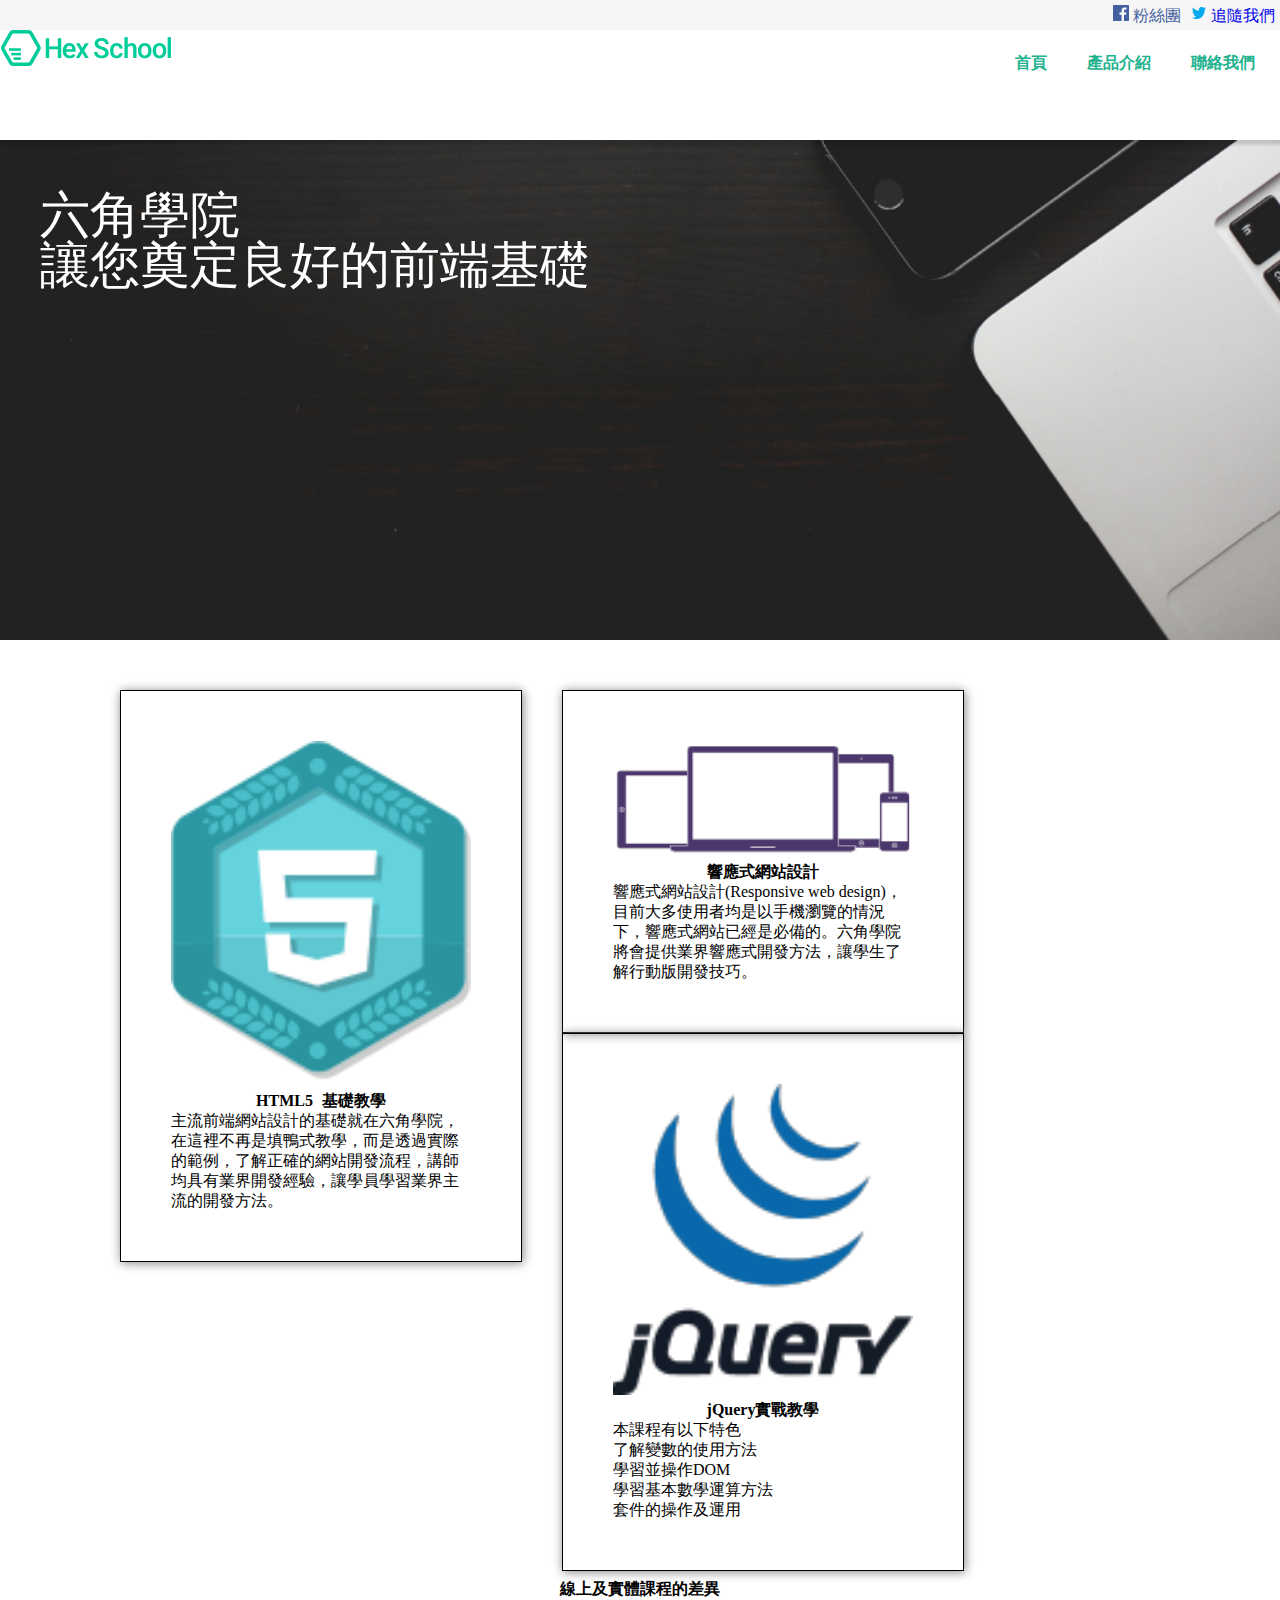
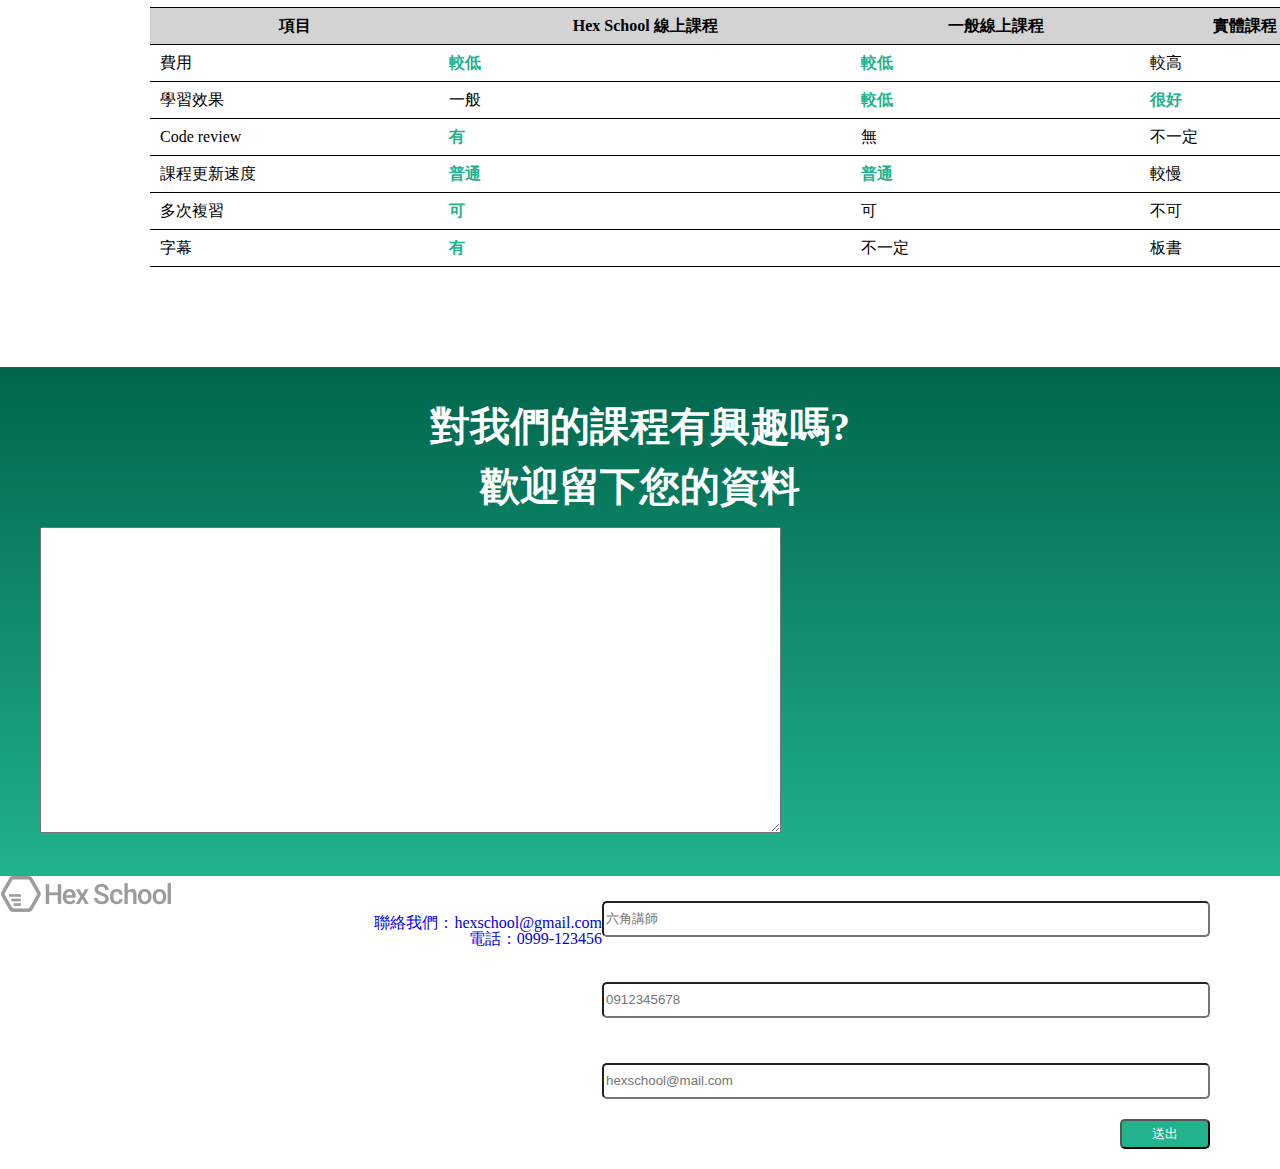
<file: index.html>
<!DOCTYPE html>
<html lang="en">
<head>
	<meta charset="UTF-8">
	<meta name="viewport" content="width=device-width,initial-scale=1.0" />
	<link rel="stylesheet" href="css/style6.css">
	<title>Document</title>
</head>
<body>
	<div class="wrap">
		<div class="header">
			<div class="bar">
				<ul>
					<li class="facebook">
						<a href="#">
							<img src="img/facebookIcon.png" alt="fb">
							<span>粉絲團</span>
						</a>
					</li>
					<li>
						<a href="#">
							<img src="img/twitterIcon.png" alt="twitter">
							<span>追隨我們</span>
						</a>
					</li>
				</ul>
			</div>
			<div class="topmenu">
				<a href="#">
					<img src="img/logo.png" alt="">
				</a>
				<ul>
					<li>
						<a href="#">首頁</a>
					</li>
					<li>
						<a href="#">產品介紹</a>
					</li>
					<li>
						<a href="#">聯絡我們</a>
					</li>
				</ul>
			</div>
		</div>
		<div class="content">
			<dir class="banner">
				<p><br>六角學院</br>讓您奠定良好的前端基礎</p>
			</dir>
			<div class="topics">
				<div>
					<img src="img/html.png" alt="html">
					<h2>HTML5 基礎教學</h2>
					<p>主流前端網站設計的基礎就在六角學院，在這裡不再是填鴨式教學，而是透過實際的範例，了解正確的網站開發流程，講師均具有業界開發經驗，讓學員學習業界主流的開發方法。</p>						
				</div>
				<div>
					<img src="img/rwd.png" alt="rwd">
					<h2>響應式網站設計</h2>
					<p>響應式網站設計(Responsive web design)，目前大多使用者均是以手機瀏覽的情況下，響應式網站已經是必備的。六角學院將會提供業界響應式開發方法，讓學生了解行動版開發技巧。</p>
				</div>
				<div>
					<img src="img/jQuery.png" alt="jQuery">
					<h2>jQuery實戰教學</h2>
					<span>本課程有以下特色</span>
					<ul>
						<li>了解變數的使用方法</li>
						<li>學習並操作DOM</li>
						<li>學習基本數學運算方法</li>
						<li>套件的操作及運用</li>
					</ul>	
				</div>
			</div>
		</div>

		<div class="clearfix"></div>

		<div>
			<h1>線上及實體課程的差異</h1>
		</div>
		<table class="price">
			<tr>
				<th>項目</th>
				<th>Hex School 線上課程</th>
				<th>一般線上課程</th>
				<th>實體課程</th>
			</tr>
			<tr>
				<td>費用</td>
				<td class="green">較低</td>
				<td class="green">較低</td>
				<td>較高</td>
			</tr>
			<tr>
				<td>學習效果</td>
				<td>一般</td>
				<td class="green">較低</td>
				<td class="green">很好</td>
			</tr>
			<tr>
				<td>Code review</td>
				<td class="green">有</td>
				<td>無</td>
				<td>不一定</td>
			</tr>
			<tr>
				<td>課程更新速度</td>
				<td class="green">普通</td>
				<td class="green">普通</td>
				<td>較慢</td>
			</tr>
			<tr>
				<td>多次複習</td>
				<td class="green">可</td>
				<td>可</td>
				<td>不可</td>
			</tr>
			<tr>
				<td>字幕</td>
				<td class="green">有</td>
				<td>不一定</td>
				<td>板書</td>
			</tr>
		</table>

		<div class="form">
			<h1>對我們的課程有興趣嗎?
				<br>歡迎留下您的資料</h1>

			<div>
				<textarea name="comments" id="" cols="90" rows="20"></textarea>

				<form action="index6.html">
					<label for="name">姓名</label>
					<br>
					<input id="name" type="text" placeholder="六角講師" name="name">				
					<br>
					<label for="phone">電話</label>
					<br>
					<input id="phone" type="text" placeholder="0912345678" name="">				
					<br>
					<label for="mail">信箱</label>
					<br>
					<input id="mail" type="text" placeholder="hexschool@mail.com" name="mail" >
					<br>

					<input id="button" type="submit" value="送出">
				</form>
			</div>

		</div>

		<div class="footer">
			<div class="footermenu">
				<a href="#">
					<img src="img/footerLogo.png" alt="">
				</a>
				<ul>
					<li>
						<a href="#">聯絡我們：hexschool@gmail.com</a>
					</li>
					<br>
					<li>
						<a href="#">電話：0999-123456</a>
					</li>
				</ul>
		</div>
	</div>
	
</body>
</html>



<!-- 					<div>
						<img src="img/html.png" alt="html">
						<h2>HTML5 基礎教學</h2>
						<p>主流前端網站設計的基礎就在六角學院，在這裡不再是填鴨式教學，而是透過實際的範例，了解正確的網站開發流程，講師均具有業界開發經驗，讓學員學習業界主流的開發方法。</p>						
					</div>
					<div>
						<img src="img/rwd.png" alt="rwd">
						<h2>響應式網站設計</h2>
						<p>響應式網站設計(Responsive web design)，目前大多使用者均是以手機瀏覽的情況下，響應式網站已經是必備的。六角學院將會提供業界響應式開發方法，讓學生了解行動版開發技巧。</p>
					</div>
					<div>
						<img src="img/jQuery.png" alt="jQuery">
						<h2>jQuery實戰教學</h2>
						<p>本課程有以下特色
						<ul>
							<li>了解變數的使用方法</li>
							<li>學習並操作DOM</li>
							<li>學習基本數學運算方法</li>
							<li>套件的操作及運用</li>
						</ul>
						</p>	
					</div> -->






<!-- 									<ul class="list">
					<li>
						<img src="img/html.png" alt="html">
						<h2>HTML5 基礎教學</h2>
						<p>主流前端網站設計的基礎就在六角學院，在這裡不再是填鴨式教學，而是透過實際的範例，了解正確的網站開發流程，講師均具有業界開發經驗，讓學員學習業界主流的開發方法。</p>
					</li>
					<li>
						<img src="img/rwd.png" alt="rwd">
						<h2>響應式網站設計</h2>
						<p>響應式網站設計(Responsive web design)，目前大多使用者均是以手機瀏覽的情況下，響應式網站已經是必備的。六角學院將會提供業界響應式開發方法，讓學生了解行動版開發技巧。</p>
					</li>
					<li>
						<img src="img/jQuery.png" alt="jQuery">
						<h2>jQuery實戰教學</h2>
						<p>本課程有以下特色</p>
							<ul>
								<li>了解變數的使用方法</li>
								<li>學習並操作DOM</li>
								<li>學習基本數學運算方法</li>
								<li>套件的操作及運用</li>
							</ul>	
					</li>
				</ul> -->
</file>
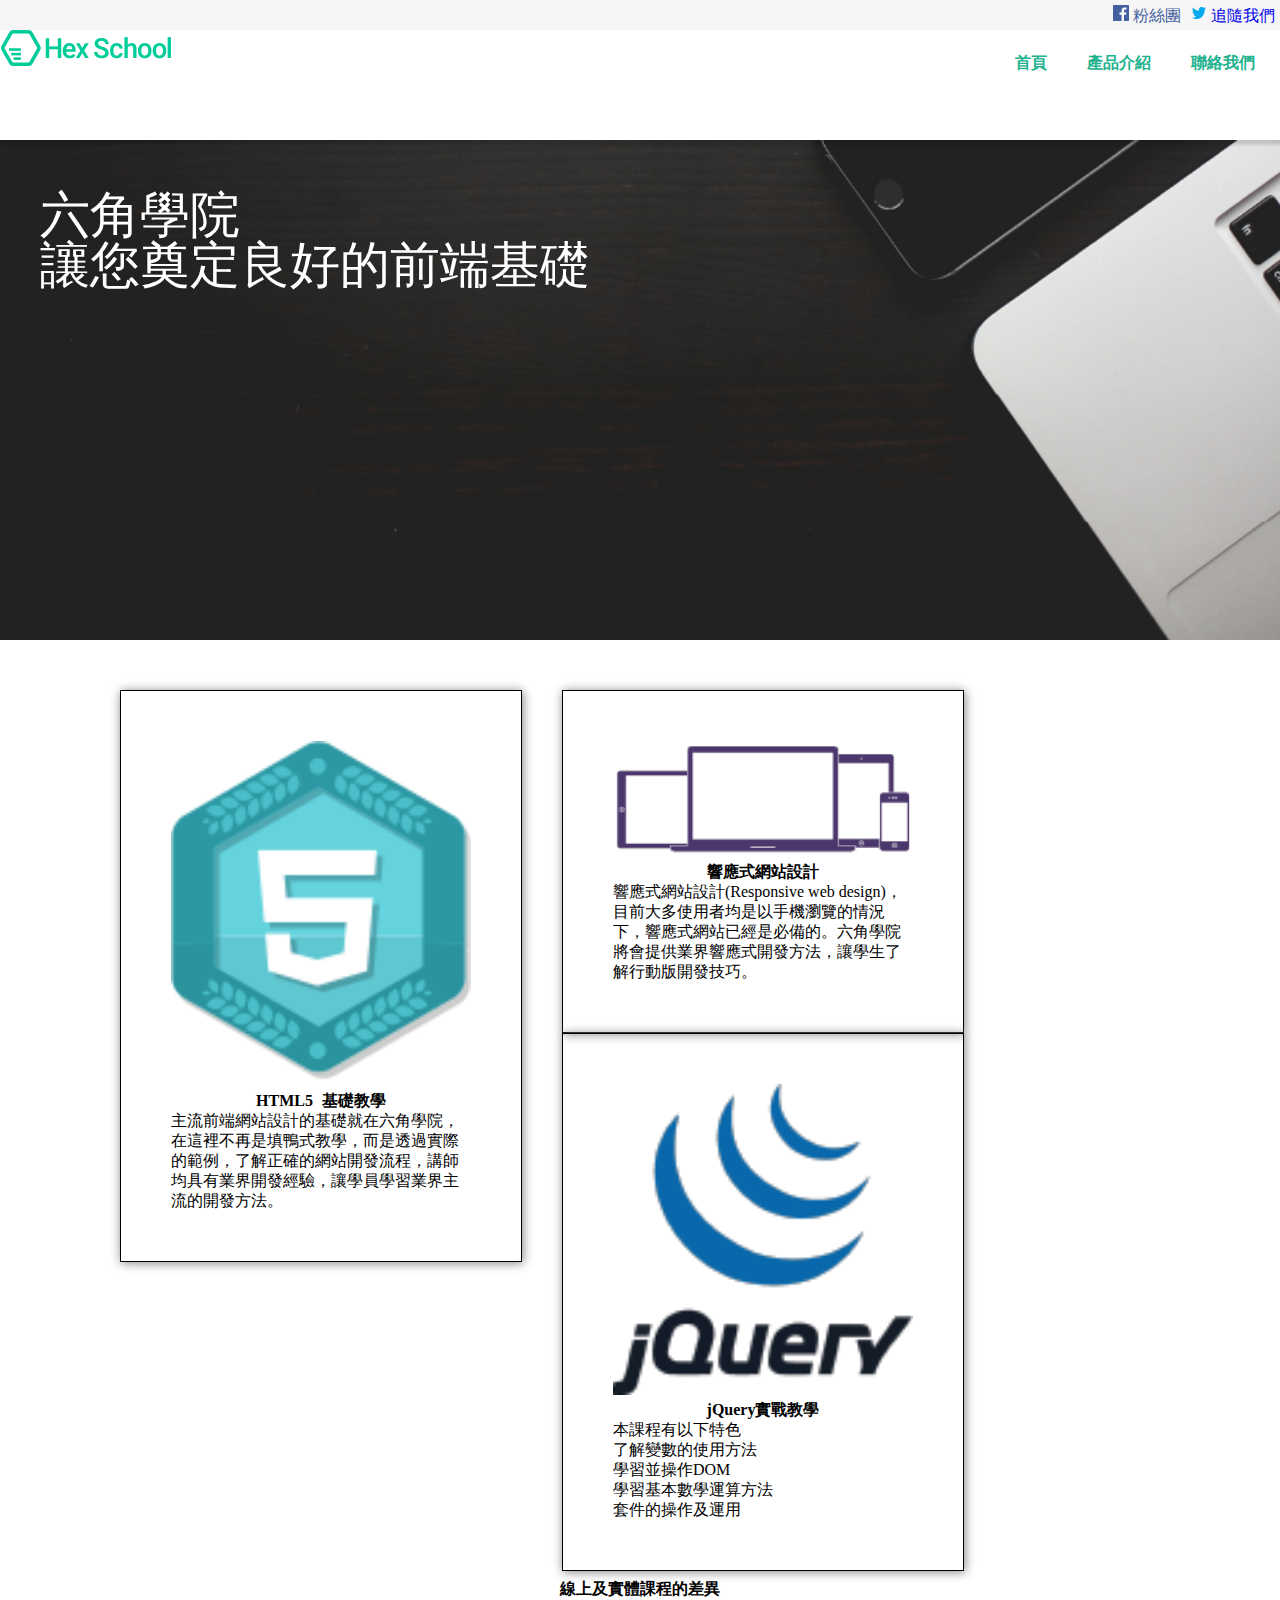
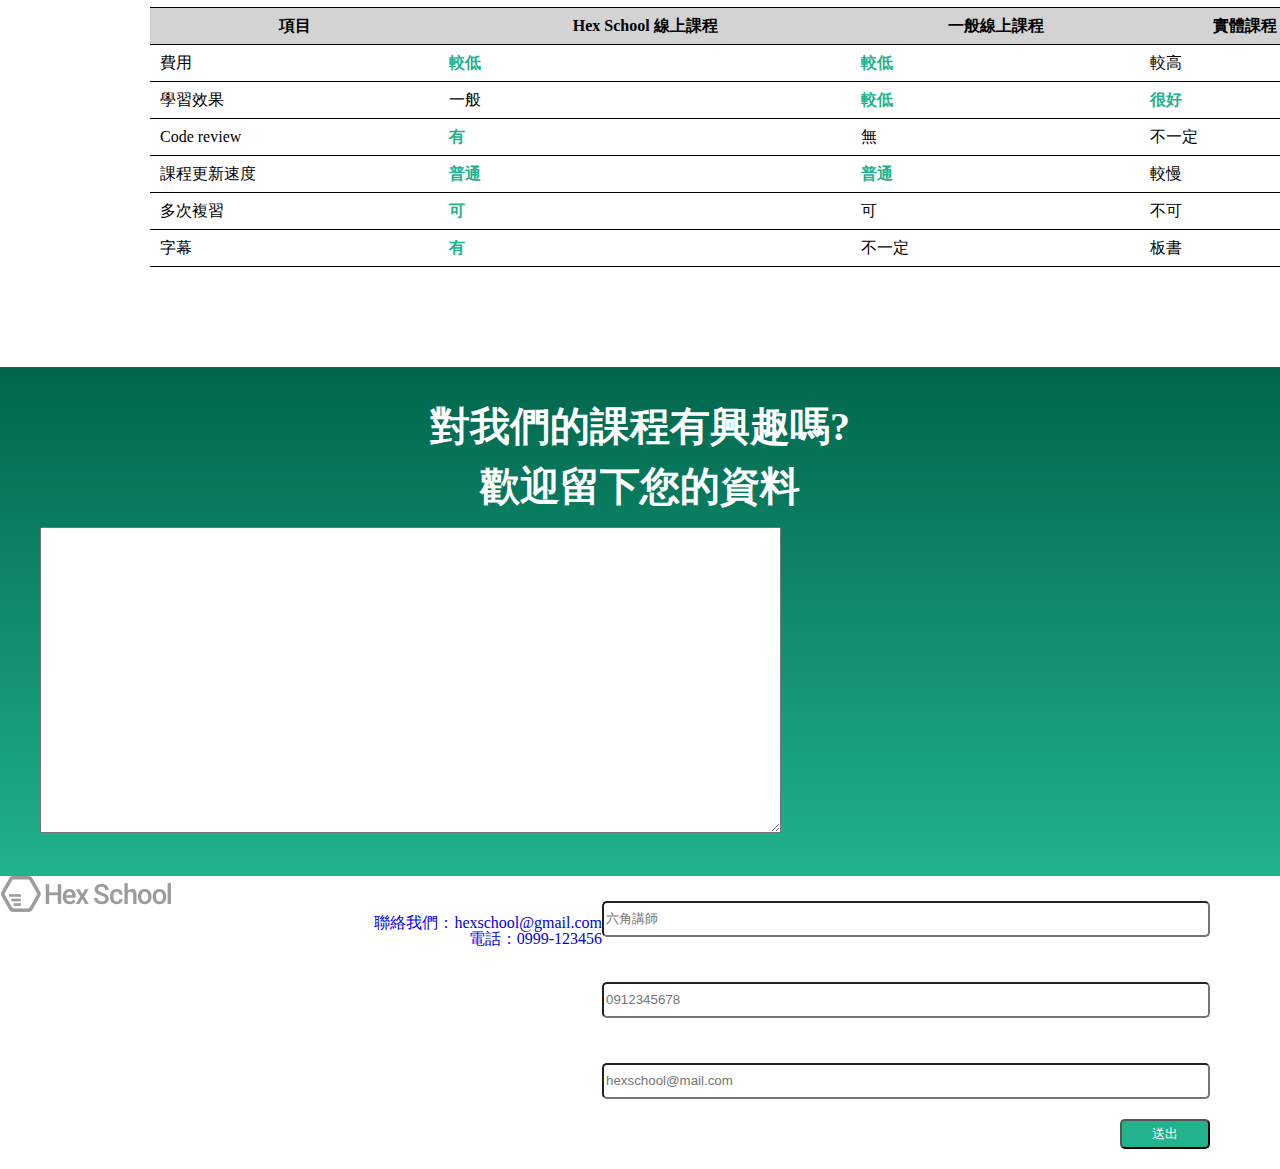
<file: index6.html>
<!DOCTYPE html>
<html lang="en">
<head>
	<meta charset="UTF-8">
	<link rel="stylesheet" href="css/style6.css">
	<title>Document</title>
</head>
<body>
	<div class="wrap">
		<div class="header">
			<div class="bar">
				<ul>
					<li class="facebook">
						<a href="#">
							<img src="img/facebookIcon.png" alt="fb">
							<span>粉絲團</span>
						</a>
					</li>
					<li>
						<a href="#">
							<img src="img/twitterIcon.png" alt="twitter">
							<span>追隨我們</span>
						</a>
					</li>
				</ul>
			</div>
			<div class="topmenu">
				<a href="#">
					<img src="img/logo.png" alt="">
				</a>
				<ul>
					<li>
						<a href="#">首頁</a>
					</li>
					<li>
						<a href="#">產品介紹</a>
					</li>
					<li>
						<a href="#">聯絡我們</a>
					</li>
				</ul>
			</div>
		</div>
		<div class="content">
			<dir class="banner">
				<p><br>六角學院</br>讓您奠定良好的前端基礎</p>
			</dir>
			<div class="topics">
				<div>
					<img src="img/html.png" alt="html">
					<h2>HTML5 基礎教學</h2>
					<p>主流前端網站設計的基礎就在六角學院，在這裡不再是填鴨式教學，而是透過實際的範例，了解正確的網站開發流程，講師均具有業界開發經驗，讓學員學習業界主流的開發方法。</p>						
				</div>
				<div>
					<img src="img/rwd.png" alt="rwd">
					<h2>響應式網站設計</h2>
					<p>響應式網站設計(Responsive web design)，目前大多使用者均是以手機瀏覽的情況下，響應式網站已經是必備的。六角學院將會提供業界響應式開發方法，讓學生了解行動版開發技巧。</p>
				</div>
				<div>
					<img src="img/jQuery.png" alt="jQuery">
					<h2>jQuery實戰教學</h2>
					<span>本課程有以下特色</span>
					<ul>
						<li>了解變數的使用方法</li>
						<li>學習並操作DOM</li>
						<li>學習基本數學運算方法</li>
						<li>套件的操作及運用</li>
					</ul>	
				</div>
			</div>
		</div>

		<div class="clearfix"></div>

		<div>
			<h1>線上及實體課程的差異</h1>
		</div>
		<table class="price">
			<tr>
				<th>項目</th>
				<th>Hex School 線上課程</th>
				<th>一般線上課程</th>
				<th>實體課程</th>
			</tr>
			<tr>
				<td>費用</td>
				<td class="green">較低</td>
				<td class="green">較低</td>
				<td>較高</td>
			</tr>
			<tr>
				<td>學習效果</td>
				<td>一般</td>
				<td class="green">較低</td>
				<td class="green">很好</td>
			</tr>
			<tr>
				<td>Code review</td>
				<td class="green">有</td>
				<td>無</td>
				<td>不一定</td>
			</tr>
			<tr>
				<td>課程更新速度</td>
				<td class="green">普通</td>
				<td class="green">普通</td>
				<td>較慢</td>
			</tr>
			<tr>
				<td>多次複習</td>
				<td class="green">可</td>
				<td>可</td>
				<td>不可</td>
			</tr>
			<tr>
				<td>字幕</td>
				<td class="green">有</td>
				<td>不一定</td>
				<td>板書</td>
			</tr>
		</table>

		<div class="form">
			<h1>對我們的課程有興趣嗎?
				<br>歡迎留下您的資料</h1>

			<div>
				<textarea name="comments" id="" cols="90" rows="20"></textarea>

				<form action="index6.html">
					<label for="name">姓名</label>
					<br>
					<input id="name" type="text" placeholder="六角講師" name="name">				
					<br>
					<label for="phone">電話</label>
					<br>
					<input id="phone" type="text" placeholder="0912345678" name="">				
					<br>
					<label for="mail">信箱</label>
					<br>
					<input id="mail" type="text" placeholder="hexschool@mail.com" name="mail" >
					<br>

					<input id="button" type="submit" value="送出">
				</form>
			</div>

		</div>

		<div class="footer">
			<div class="footermenu">
				<a href="#">
					<img src="img/footerLogo.png" alt="">
				</a>
				<ul>
					<li>
						<a href="#">聯絡我們：hexschool@gmail.com</a>
					</li>
					<br>
					<li>
						<a href="#">電話：0999-123456</a>
					</li>
				</ul>
		</div>
	</div>
	
</body>
</html>



<!-- 					<div>
						<img src="img/html.png" alt="html">
						<h2>HTML5 基礎教學</h2>
						<p>主流前端網站設計的基礎就在六角學院，在這裡不再是填鴨式教學，而是透過實際的範例，了解正確的網站開發流程，講師均具有業界開發經驗，讓學員學習業界主流的開發方法。</p>						
					</div>
					<div>
						<img src="img/rwd.png" alt="rwd">
						<h2>響應式網站設計</h2>
						<p>響應式網站設計(Responsive web design)，目前大多使用者均是以手機瀏覽的情況下，響應式網站已經是必備的。六角學院將會提供業界響應式開發方法，讓學生了解行動版開發技巧。</p>
					</div>
					<div>
						<img src="img/jQuery.png" alt="jQuery">
						<h2>jQuery實戰教學</h2>
						<p>本課程有以下特色
						<ul>
							<li>了解變數的使用方法</li>
							<li>學習並操作DOM</li>
							<li>學習基本數學運算方法</li>
							<li>套件的操作及運用</li>
						</ul>
						</p>	
					</div> -->






<!-- 									<ul class="list">
					<li>
						<img src="img/html.png" alt="html">
						<h2>HTML5 基礎教學</h2>
						<p>主流前端網站設計的基礎就在六角學院，在這裡不再是填鴨式教學，而是透過實際的範例，了解正確的網站開發流程，講師均具有業界開發經驗，讓學員學習業界主流的開發方法。</p>
					</li>
					<li>
						<img src="img/rwd.png" alt="rwd">
						<h2>響應式網站設計</h2>
						<p>響應式網站設計(Responsive web design)，目前大多使用者均是以手機瀏覽的情況下，響應式網站已經是必備的。六角學院將會提供業界響應式開發方法，讓學生了解行動版開發技巧。</p>
					</li>
					<li>
						<img src="img/jQuery.png" alt="jQuery">
						<h2>jQuery實戰教學</h2>
						<p>本課程有以下特色</p>
							<ul>
								<li>了解變數的使用方法</li>
								<li>學習並操作DOM</li>
								<li>學習基本數學運算方法</li>
								<li>套件的操作及運用</li>
							</ul>	
					</li>
				</ul> -->
</file>
<file: css/style6.css>
html, body, div, span, applet, object, iframe,
h1, h2, h3, h4, h5, h6, p, blockquote, pre,
a, abbr, acronym, address, big, cite, code,
del, dfn, em, img, ins, kbd, q, s, samp,
small, strike, strong, sub, sup, tt, var,
b, u, i, center,
dl, dt, dd, ol, ul, li,
fieldset, form, label, legend,
table, caption, tbody, tfoot, thead, tr, th, td,
article, aside, canvas, details, embed, 
figure, figcaption, footer, header, hgroup, 
menu, nav, output, ruby, section, summary,
time, mark, audio, video {
  margin: 0;
  padding: 0;
  border: 0;
  font-size: 100%;
  font: inherit;
  vertical-align: baseline;
}
/* HTML5 display-role reset for older browsers */
article, aside, details, figcaption, figure, 
footer, header, hgroup, menu, nav, section {
  display: block;
}
body {
  line-height: 1;
}
ol, ul {
  list-style: none;
}
blockquote, q {
  quotes: none;
}
blockquote:before, blockquote:after,
q:before, q:after {
  content: '';
  content: none;
}
table {
  border-collapse: collapse;
  border-spacing: 0;
}

/*==================================*/


.wrap{
	margin: auto;
}

.header{
	height: 90px;
}

.bar{
	height: 30px;
	/*background: lightgrey;*/
	background: #f6f6f6;
}

.bar ul{
	float: right;
	display: inline;
}

.bar ul li{
	float: left;
	margin: 5px;
}

.bar a{
	text-decoration: none;
}

.facebook span{
	color: #4460a0;
}

/*topmenu*/

.topmenu{
	/*height: 40px;*/
}

.topmenu ul{
	float: right;
	margin: 5px;
}

.topmenu ul li{
	float: left;
	margin: 20px;
	text-align: center;
}

.topmenu ul li a{
	color: #22b28e;
	font-weight: bold;
	text-decoration: none;
}

.topmenu ul li a:hover{
	font-size: 20px;
	border: #22b28e;
}

/*content*/

.banner{
	/*width: auto;*/
	height: 500px;
	color: #fff;
	font-size: 50px;
	/*font-weight: bold;*/
	background: url(../img/banner.png);
	background-size: cover;
	background-repeat: no-repeat;
	background-position: left;
}

.banner p{
	/*margin-top: 100px;*/
	background-color: 40% lightgrey;
}

.topics {
	margin-left: 80px;
}


.topics div{
	float:left;
	width: 300px;
	/*height: 400px;*/
	/*height: 400px;*/
	padding:50px;
	margin-left: 40px;
	border: 1px solid #000;
	line-height: 20px;
	box-shadow: 1px 1px 10px grey;
}

.topics img{
	width: 100%;
}

.topics ul li{
	text-align: left;
}

h2{
	word-spacing: 5px;
	text-align: center;
	font-weight: bold;
}


.clearfix{
	clear:both;	
}

/*table*/
h1{
	font-weight: bold;
	text-align: center;
	margin-top: 10px;
	margin-bottom: 10px;
}

.price{
	width: 1200px;
	margin-left: 150px;
	margin-bottom: 100px;
}

.price th, .price td{
	
	border-top: 1px solid #000;
	border-bottom: 1px solid #000;
	/*text-align: center;*/
	
}

.price th{
	padding: 10px;
	/*background: green;*/
	background: lightgrey;
	/*text-align: center;*/
	color: #000;
	font-weight: bold;
}

.price td{
	padding: 10px;
	/*text-align: center;*/
}

.green{
	color:#22b28e;
	font-weight: bold;
}


/*form*/

.form{
	/*width: 1350px;*/
	/*height: 400px;*/
	/*margin-left: 80px;*/
	background-size: cover;
	background-image: linear-gradient(to bottom,#00664c,#22b28e);
}

.form h1{
	color:#fff;
	font-size: 40px;
	line-height: 150%;
	padding-top: 30px;
}

.form textarea{
	margin-left: 40px;
	margin-bottom: 40px;
}

.form form{
	float: right;
	color: #fff;
	font-size: 25px;
	font-weight: bold;
	margin-right: 70px;
}

.form form input{
	width: 600px;
	height: 30px;
	border-radius: 5px;
	margin-bottom: 20px;
}

.form #button{
	float: right;
	width: 90px;
	color: #fff;
	background-color: #22b28e;
}


/*footer*/
.footermenu ul li{
	float: right; 
}

.footermenu ul li a{
	margin-left: 5px;
	text-decoration: none;
}

@media only screen and (max-width: 767px){
	.price{
		width: 500px;
		margin-left: 45px;
		margin-bottom: 30px;
	}
	.form{
		background-size: 300px 1000px;
		background-image: linear-gradient(to bottom,#00664c,#22b28e);
	}
}

@media only screen and (max-width: 320px) {
	.wrap{
		width:32px;
	}

	.price{
		width: 300px;
		margin-left: 25px;
		margin-bottom: 10px;
	}
}
</file>
